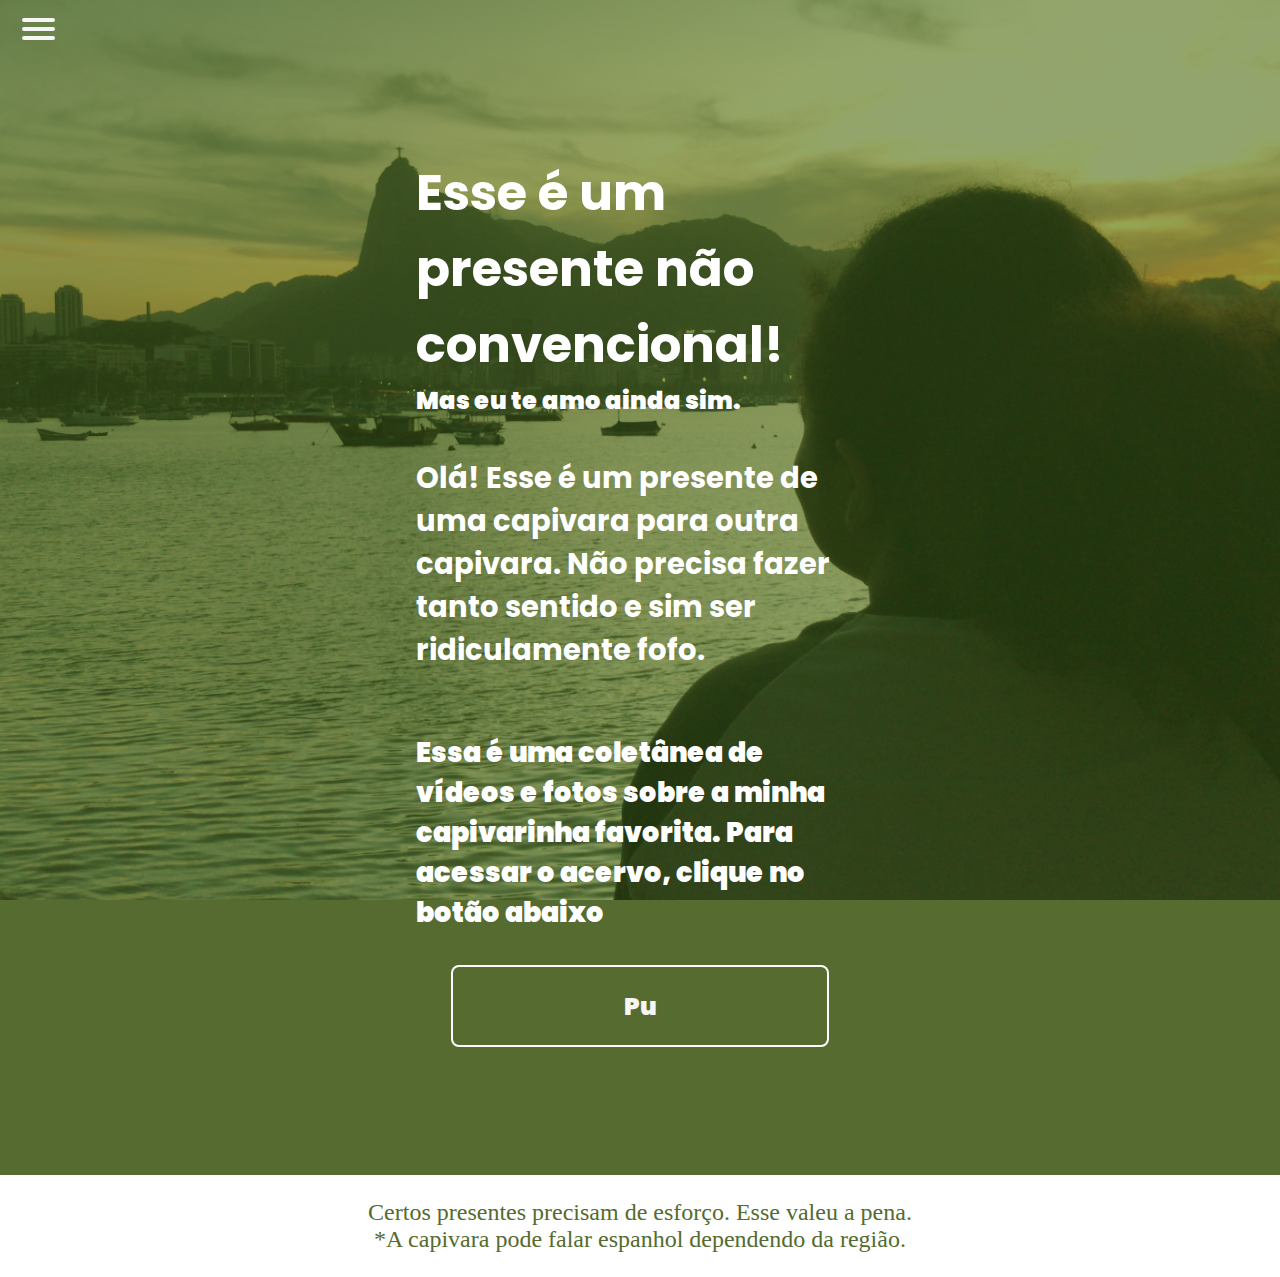
<file: home.html>
<!DOCTYPE html>
<html lang="pt-br">
    <head>
        <meta charset="UTF-8">
        <meta http-equiv="X-UA-Compatible" content="IE=edge">
        <meta name="viewport" content="width=device-width, initial-scale=1.0">
        <title>Capivarinha</title>
        <link rel="stylesheet" href="./styles/menustyle.css">
        <link rel="stylesheet" href="./styles/style.css">
    </head>

    <nav role="navigation">
        <div id="menuToggle">
            <input type="checkbox" />

            <span></span>
            <span></span>
            <span></span>

            <ul id="menu">
                <a href="home.html"><li>Home</li></a>
                <a href="about.html"><li>Sobre nós</li></a>
                <a href="info.html"><li>Info</li></a>
                <a href="newsletter.html"><li>Newsletter</li></a>
              </ul>
            </div>
          </nav>

    <header>
        <nav class="cabecalho__menu">
            <!-- <a class="cabecalho__menu__link" href="home.html">Home</a>
            <a class="cabecalho__menu__link" href="about.html">Sobre nós</a> -->
        </nav>
    </header>

    <body>
        <main class="apresentacao">
            <section class="apresentacao__conteudo">
                <h1 class="apresentacao__conteudo__titulo">Esse é um presente não convencional!<strong 
                class="titulo-destaque"> <p>Mas eu te amo ainda sim.</p>
                </strong></h1>
                <p class="apresentacao__conteudo__texto">Olá! Esse é um presente de uma capivara para outra capivara. Não precisa fazer tanto sentido e sim ser ridiculamente fofo.</p>
                <div class="apresentacao__links">
                    <h2 class="apresentacao__links__subtitulo">Essa é uma coletânea de vídeos e fotos sobre a minha capivarinha favorita. Para acessar o acervo, clique no botão abaixo</h2>
                   <p class="animate slideInLeft"><a class="links_redirect" href="https://drive.google.com/drive/folders/1TLSDvrEA9QIsZQ2jINbpYoqexix3bPUZ?usp=sharing">Pu</a></p>
                </div>
            </section>
        </main>
    </body>

    <footer class="rodape">
        <p>Certos presentes precisam de esforço. Esse valeu a pena.</p>
        <p>*A capivara pode falar espanhol dependendo da região.</p>
    </footer>
</html>
</file>
<file: styles/menustyle.css>
*{
    padding: 0;
    margin: 0;
    box-sizing: border-box;
}

#menuToggle
{
  display: block;
  position: relative;
  top: 18px;
  left: 22px;
  z-index: 1;
  -webkit-user-select: none;
  user-select: none;
}

#menuToggle a
{
  text-decoration: none;
  color: #fcf7f7;
  
  transition: color 0.3s ease;
}

#menuToggle a:hover
{
  color: rgb(245, 240, 240);
}


#menuToggle input
{
  display: block;
  width: 80px;
  height: 32px;
  position: absolute;
  top: -7px;
  left: -5px;
  cursor: pointer;
  opacity: 0; /* hide this */
  z-index: 2; /* and place it over the hamburger */
  -webkit-touch-callout: none;
}

/*
 * Just a quick hamburger
 */
#menuToggle span
{
  display: block;
  width: 33px;
  height: 4px;
  margin-bottom: 5px;
  position: relative;
  
  background: #f6f7f5;
  border-radius: 15px;
  
  z-index: 1;
  
  transform-origin: 4px 0px;
  
  transition: transform 0.5s cubic-bezier(0.77,0.2,0.05,1.0), 
              opacity 0.55s ease;
}

#menuToggle span:first-child
{
  transform-origin: 0% 0%;
}

#menuToggle span:nth-last-child(2)
{
  transform-origin: 0% 100%;
}


#menuToggle input:checked ~ span
{
  opacity: 1;
  transform: rotate(45deg) translate(-2px, -1px);
  /* background: #cfcece; */
  background: #556b2f;
}

#menuToggle input:checked ~ span:nth-last-child(3)
{
  opacity: 0;
  transform: rotate(0deg) scale(0.2, 0.2);
}

#menuToggle input:checked ~ span:nth-last-child(2)
{
  transform: rotate(-45deg) translate(0, -1px);
}


#menu
{
  position: absolute;
  width: 31%;
  margin: -98px 5px 6px -46px;
  padding: 42px;
  padding-top: 124px;
  border-radius: 5px;
  border-color: #232323;
  border-style: none;
  /* background-size: contain; */
  background: #191a19;
  list-style-type: none;
  -webkit-font-smoothing: antialiased;
  transform-origin: 0% 0%;
  transform: translate(-100%, 0);
  transition: transform 0.5s cubic-bezier(0.77,0.2,0.05,1.0);
}

#menu li
{
  padding: 10px 0;
  font-size: 22px;
}

/*
 * And let's slide it in from the left
 */
#menuToggle input:checked ~ ul
{
  transform: none;
}
</file>
<file: styles/style.css>
@import url('https://fonts.googleapis.com/css2?family=Krona+Onne&family=Montserrat:wght@400;600&display=swap');
@import url('https://fonts.googleapis.com/css2?family=Poppins:wght@100&display=swap" rel="stylesheet');

:root{
    --cor-primaria:#556b2f;
    --cor-secundaria:#F6F6F6;
    --cor-terciaria: #ffffff;
    --cor-quarta:#ca927c;
    --cor-hover: #1e555f;

    --font-principal:
    'Krona One', sans-serif;
    --font-secundaria:
    'Poppins', sans-serif;
}


*{
    margin: 0;
    padding: 0px;
}

body{
    box-sizing: border-box;
    background-color: var( --cor-primaria);
    color: #ffffff;
    font-weight: bolder;
    background-image: url(../assets/imgbackground.JPG);
    background-size: cover;
    background-repeat: no-repeat;
    background-position: center center;
    background-attachment: fixed;
    background-blend-mode: soft-light;
}

.back-video{
    position: absolute;
    right: 0;
    bottom: 0;
    z-index: -1;
}

@media (min-aspect-ratio: 16/9){
    .back-video{
      width: 100%;
      height: fit-content;
    }
}

@media(max-aspect-ratio:16/9){
    .back-video{
      width: auto;
      height: 100%;
    }
}


.background_image div{
    background-image: url(../assets/imgbackground.JPG);
    background-size: cover;
    background-repeat: no-repeat;
    background-position: center center;
    background-attachment: fixed;
}

.cabecalho{
    padding: 2% 0% 0% 15%;
}
.cabecalho__menu{
    
    height: 100%;
    display: flex;
    gap: 80px;
    align-items: center;
    position: relative;
    z-index: index;
    justify-content: flex-start;
}

h2
{
    display: flex;
    justify-content: center;
    padding-top: 5%;
}


.cabecalho__menu__link{
    font-family: var(--fonte-secundaria);
    font-size: 2.5rem;
    font-weight: 600;
    color: var(--cor-secundaria);
    background-color: var(--cor-primaria);
    text-decoration: none;
    border-style: hidden;
    transition: all 0.3s;
    border: 2px solid var(--cor-terciaria);
    width: 378px;
    text-align: center;
    border-radius: 8px;
    font-size: 24px;
    font-weight: 600;
    padding: 21.5px 0;
}

.cabecalho__menu__link:hover{
    transform: translateY(-10px);
    background-color:var(--cor-hover);
}

.apresentacao__conteudo__titulo{
    font-size: 50px;
    font-family: var(--font-secundaria);
}
.titulo-destaque{
    color: var(--cor-terciaria);
}

.apresentacao{
    padding: 10% 15%;
    display: flex;
    align-items: center;
    justify-content: center;
    gap: 68px;
}

.titulo-destaque{
    font-size: x-large;
    font-family:var(--font-secundaria);
    padding: 0px;
    
}

.apresentacao__conteudo{
    width: 50%;
    display: flex;
    flex-direction: column;
    gap: 39px;
    justify-content: flex-end;
}

.apresentacao__conteudo__texto{
    font-size: 29px;
    font-family: var(--font-secundaria);
    justify-content: center;
}

.apresentacao__links{
    display: flex;
    flex-direction: column;
    justify-content: space-between;
    align-items: center;
    gap: 32px;
}
.apresentacao__links__subtitulo{
    justify-content: center;
    font-family: var(--font-secundaria);
    font-weight: bolder;
    font-size: 27px;
}

.apresentacao__links__navegacao{
    display: flex;
    justify-content: center;
    gap: 16px;
    border: 2px solid var(--cor-terciaria);
    width: 50%;
    text-align: center;
    border-radius: 8px;
    font-size: 1.5rem;
    font-weight: 600;
    padding: 21.5px 0;
    text-decoration: none;
    color: var(--cor-secundaria);
    font-family: var(--font-secundaria);
}
.links_redirect{
    /* background-color: #22D4FD; */
    display: flex;
    justify-content: center;
    gap: 16px;
    border: 2px solid var(--cor-terciaria);
    width: 378px;
    text-align: center;
    border-radius: 8px;
    font-size: 24px;
    font-weight: bolder;
    padding: 21.5px 0;
    text-decoration: none;
    color: #F6F6F6;
    font-family: var(--font-secundaria);
    transition: all 0.3s;
}


.links_redirect:hover{
    background-color:var(--cor-hover);
    transform: translateY(-10px);
}

.apresentacao__imagem{
    width: 70%;
}

img.apresentacao__imagem {}

.apresentacao__imagem_about{
    width: 20%;
    justify-content: safe;
}

.rodape{
    color: var(--cor-primaria);
    background-color: var(--cor-terciaria);
    padding: 24px;
    text-align: center;
    font-family: var(--cor-quarta);
    font-size: 24px;
    font-weight: 400;
    
}

@media (max-width: 1200px) {
    .cabecalho{
         padding: 10%;  
    }
    .cabecalho__menu{
        justify-content: center;
    }
    .apresentacao{
        flex-direction: column-reverse;
        padding: 11%;
    }
    .apresentacao__conteudo{
        width: -webkit-fill-available;
    }
}

.animate{
    animation-duration: 1s;
    animation-fill-mode: both;
}

.animate--infinite{
    animation-iteration-count: infinite;
}

.animate--delay{
    animation-delay: 1s;
}

.animate--fast{
    animation-duration: 0.6s;
}

.animate--slow{
    animation-duration: 3s;
}


@keyframes slideInLeft {
    from{
        transform: translateX(-300px);
    }
    to{
        transform: translateX(0);
    }
}

.slideInLeft {
    animation-name: slideInLeft;
    animation-timing-function: ease-in; 
}

.logo{
    justify-self: unset;
}
</file>
